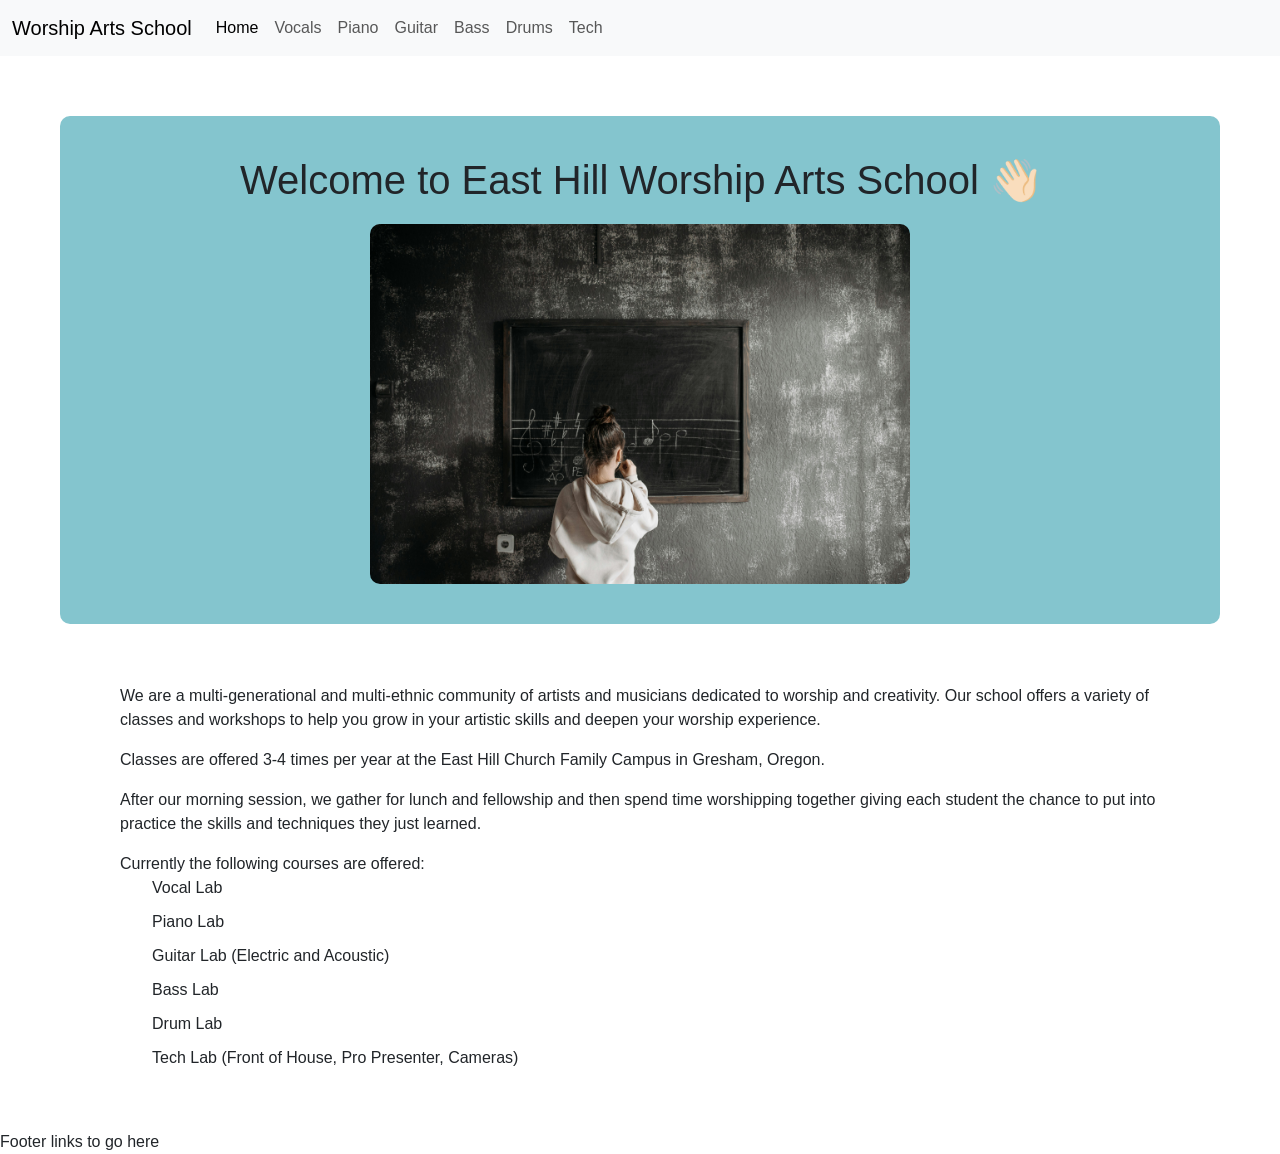
<file: index.html>
<!doctype html>
<html lang="en">
  <head>
    <meta charset="UTF-8" />
    <meta name="viewport" content="width=device-width, initial-scale=1.0" />
    <link
      href="https://cdn.jsdelivr.net/npm/bootstrap@5.3.8/dist/css/bootstrap.min.css"
      rel="stylesheet"
      integrity="sha384-sRIl4kxILFvY47J16cr9ZwB07vP4J8+LH7qKQnuqkuIAvNWLzeN8tE5YBujZqJLB"
      crossorigin="anonymous"
    />
    <script
      src="https://cdn.jsdelivr.net/npm/bootstrap@5.3.8/dist/js/bootstrap.bundle.min.js"
      integrity="sha384-FKyoEForCGlyvwx9Hj09JcYn3nv7wiPVlz7YYwJrWVcXK/BmnVDxM+D2scQbITxI"
      crossorigin="anonymous"
    ></script>
    <link rel="stylesheet" href="src/style.css" />
    <title>Worship Arts School Website | East Hill Church</title>
  </head>
  <body>
    <header>
      <nav class="navbar navbar-expand-lg bg-body-tertiary">
        <div class="container-fluid">
          <a class="navbar-brand" href="#">Worship Arts School</a>
          <button
            class="navbar-toggler"
            type="button"
            data-bs-toggle="collapse"
            data-bs-target="#navbarSupportedContent"
            aria-controls="navbarSupportedContent"
            aria-expanded="false"
            aria-label="Toggle navigation"
          >
            <span class="navbar-toggler-icon"></span>
          </button>
          <div class="collapse navbar-collapse" id="navbarSupportedContent">
            <ul class="navbar-nav me-auto mb-2 mb-lg-0">
              <li class="nav-item">
                <a class="nav-link active" aria-current="page" href="#">Home</a>
              </li>
              <li class="nav-item">
                <a class="nav-link" href="#">Vocals</a>
              </li>
              <li class="nav-item">
                <a class="nav-link" href="#"> Piano </a>
              </li>
              <li class="nav-item">
                <a class="nav-link" href="#">Guitar</a>
              </li>
              <li class="nav-item">
                <a class="nav-link" href="#">Bass</a>
              </li>
              <li class="nav-item">
                <a class="nav-link" href="#">Drums</a>
              </li>
              <li class="nav-item">
                <a class="nav-link" href="#">Tech</a>
              </li>
            </ul>
          </div>
        </div>
      </nav>
    </header>
    <div class="hero">
      <h1>Welcome to East Hill Worship Arts School 👋🏻</h1>
      <img
        src="/images/music-theory.jpg"
        alt="young girl at a chalkboard learning music theory"
      />
    </div>
    <div class="body">
      <p>
        We are a multi-generational and multi-ethnic community of artists and
        musicians dedicated to worship and creativity. Our school offers a
        variety of classes and workshops to help you grow in your artistic
        skills and deepen your worship experience.
      </p>
      <p>
        Classes are offered 3-4 times per year at the East Hill Church Family
        Campus in Gresham, Oregon.
      </p>
      <p>
        After our morning session, we gather for lunch and fellowship and then
        spend time worshipping together giving each student the chance to put
        into practice the skills and techniques they just learned.
      </p>
      <span>
        Currently the following courses are offered:
        <ul>
          <li>Vocal Lab</li>
          <li>Piano Lab</li>
          <li>Guitar Lab (Electric and Acoustic)</li>
          <li>Bass Lab</li>
          <li>Drum Lab</li>
          <li>Tech Lab (Front of House, Pro Presenter, Cameras)</li>
        </ul>
      </span>
    </div>
    <footer>Footer links to go here</footer>
  </body>
</html>
</file>
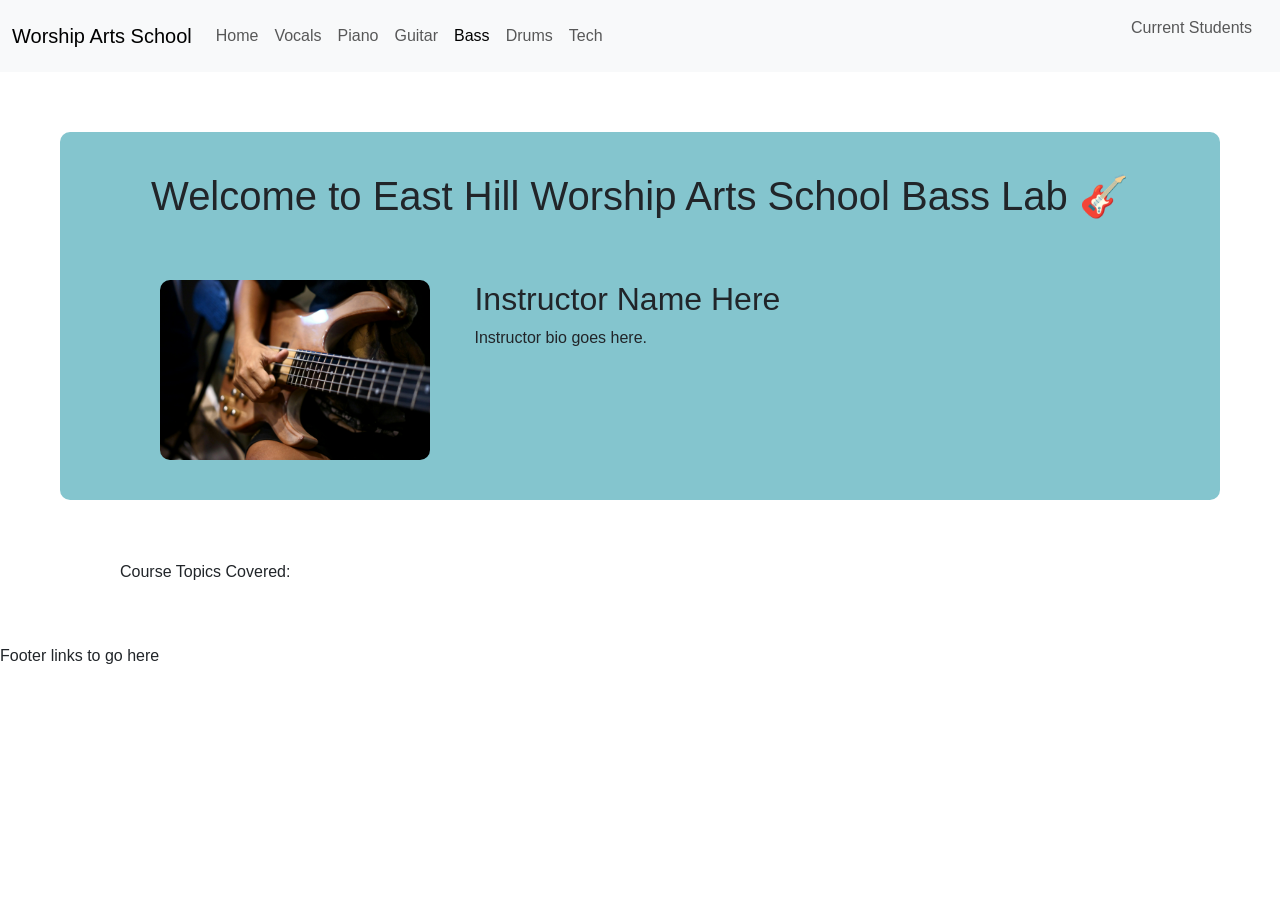
<file: bass.html>
<!doctype html>
<html lang="en">
  <head>
    <meta charset="UTF-8" />
    <meta name="viewport" content="width=device-width, initial-scale=1.0" />
    <link
      href="https://cdn.jsdelivr.net/npm/bootstrap@5.3.8/dist/css/bootstrap.min.css"
      rel="stylesheet"
      integrity="sha384-sRIl4kxILFvY47J16cr9ZwB07vP4J8+LH7qKQnuqkuIAvNWLzeN8tE5YBujZqJLB"
      crossorigin="anonymous"
    />
    <script
      src="https://cdn.jsdelivr.net/npm/bootstrap@5.3.8/dist/js/bootstrap.bundle.min.js"
      integrity="sha384-FKyoEForCGlyvwx9Hj09JcYn3nv7wiPVlz7YYwJrWVcXK/BmnVDxM+D2scQbITxI"
      crossorigin="anonymous"
    ></script>
    <link rel="stylesheet" href="src/style.css" />
    <title>Worship Arts School Bass Lab | East Hill Church</title>
  </head>
  <body>
    <header>
      <nav class="navbar navbar-expand-lg bg-body-tertiary">
        <div class="container-fluid">
          <a class="navbar-brand" href="#">Worship Arts School</a>
          <button
            class="navbar-toggler"
            type="button"
            data-bs-toggle="collapse"
            data-bs-target="#navbarSupportedContent"
            aria-controls="navbarSupportedContent"
            aria-expanded="false"
            aria-label="Toggle navigation"
          >
            <span class="navbar-toggler-icon"></span>
          </button>
          <div class="collapse navbar-collapse" id="navbarSupportedContent">
            <ul class="navbar-nav me-auto mb-2 mb-lg-0">
              <li class="nav-item">
                <a class="nav-link" aria-current="page" href="index.html"
                  >Home</a
                >
              </li>
              <li class="nav-item">
                <a class="nav-link" href="vocals.html">Vocals</a>
              </li>
              <li class="nav-item">
                <a class="nav-link" href="piano.html"> Piano </a>
              </li>
              <li class="nav-item">
                <a class="nav-link" href="guitar.html">Guitar</a>
              </li>
              <li class="nav-item">
                <a class="nav-link active" href="bass.html">Bass</a>
              </li>
              <li class="nav-item">
                <a class="nav-link" href="drums.html">Drums</a>
              </li>
              <li class="nav-item">
                <a class="nav-link" href="tech.html">Tech</a>
              </li>
            </ul>
            <ul>
              <li class="nav-item navbar-nav">
                <a class="nav-link me-2" href="login.html">Current Students</a>
              </li>
            </ul>
          </div>
        </div>
      </nav>
    </header>
    <div class="class-hero">
      <h1>Welcome to East Hill Worship Arts School Bass Lab 🎸</h1>
      <img src="/images/bass-guitar.jpg" alt="bass guitar" />
      <span class="instructor-bio">
        <h2 class="instructor-name">Instructor Name Here</h2>
        <p>Instructor bio goes here.</p>
      </span>
    </div>
    <div class="body">
      <p>Course Topics Covered:</p>
    </div>
    <footer>Footer links to go here</footer>
  </body>
</html>
</file>
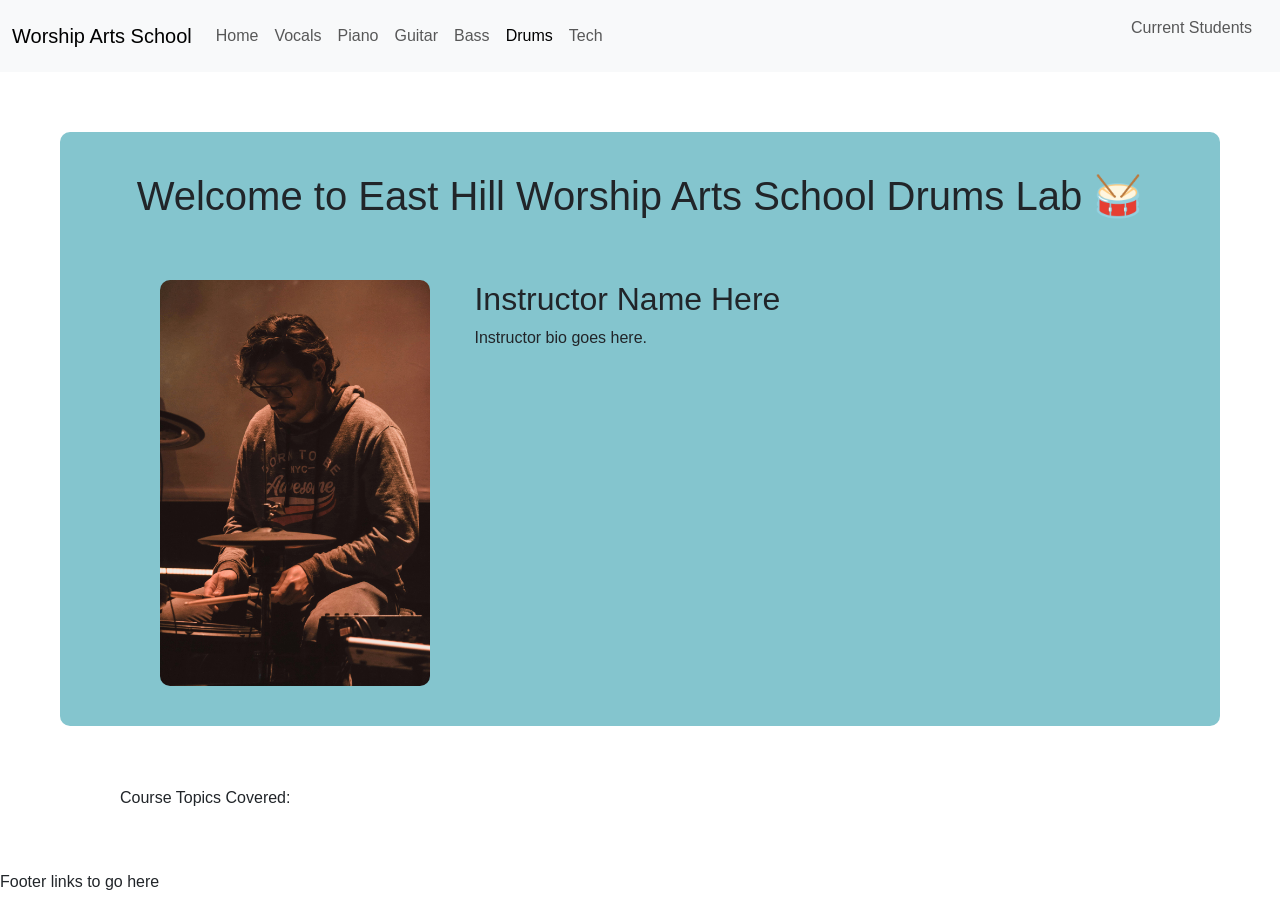
<file: drums.html>
<!doctype html>
<html lang="en">
  <head>
    <meta charset="UTF-8" />
    <meta name="viewport" content="width=device-width, initial-scale=1.0" />
    <link
      href="https://cdn.jsdelivr.net/npm/bootstrap@5.3.8/dist/css/bootstrap.min.css"
      rel="stylesheet"
      integrity="sha384-sRIl4kxILFvY47J16cr9ZwB07vP4J8+LH7qKQnuqkuIAvNWLzeN8tE5YBujZqJLB"
      crossorigin="anonymous"
    />
    <script
      src="https://cdn.jsdelivr.net/npm/bootstrap@5.3.8/dist/js/bootstrap.bundle.min.js"
      integrity="sha384-FKyoEForCGlyvwx9Hj09JcYn3nv7wiPVlz7YYwJrWVcXK/BmnVDxM+D2scQbITxI"
      crossorigin="anonymous"
    ></script>
    <link rel="stylesheet" href="src/style.css" />
    <title>Worship Arts School Drums Lab | East Hill Church</title>
  </head>
  <body>
    <header>
      <nav class="navbar navbar-expand-lg bg-body-tertiary">
        <div class="container-fluid">
          <a class="navbar-brand" href="#">Worship Arts School</a>
          <button
            class="navbar-toggler"
            type="button"
            data-bs-toggle="collapse"
            data-bs-target="#navbarSupportedContent"
            aria-controls="navbarSupportedContent"
            aria-expanded="false"
            aria-label="Toggle navigation"
          >
            <span class="navbar-toggler-icon"></span>
          </button>
          <div class="collapse navbar-collapse" id="navbarSupportedContent">
            <ul class="navbar-nav me-auto mb-2 mb-lg-0">
              <li class="nav-item">
                <a class="nav-link" aria-current="page" href="index.html"
                  >Home</a
                >
              </li>
              <li class="nav-item">
                <a class="nav-link" href="vocals.html">Vocals</a>
              </li>
              <li class="nav-item">
                <a class="nav-link" href="piano.html"> Piano </a>
              </li>
              <li class="nav-item">
                <a class="nav-link" href="guitar.html">Guitar</a>
              </li>
              <li class="nav-item">
                <a class="nav-link" href="bass.html">Bass</a>
              </li>
              <li class="nav-item">
                <a class="nav-link active" href="drums.html">Drums</a>
              </li>
              <li class="nav-item">
                <a class="nav-link" href="tech.html">Tech</a>
              </li>
            </ul>
            <ul>
              <li class="nav-item navbar-nav">
                <a class="nav-link me-2" href="login.html">Current Students</a>
              </li>
            </ul>
          </div>
        </div>
      </nav>
    </header>
    <div class="class-hero">
      <h1>Welcome to East Hill Worship Arts School Drums Lab 🥁</h1>
      <img src="/images/drummer.jpg" alt="drummer" />
      <span class="instructor-bio">
        <h2 class="instructor-name">Instructor Name Here</h2>
        <p>Instructor bio goes here.</p>
      </span>
    </div>
    <div class="body">
      <p>Course Topics Covered:</p>
    </div>
    <footer>Footer links to go here</footer>
  </body>
</html>
</file>
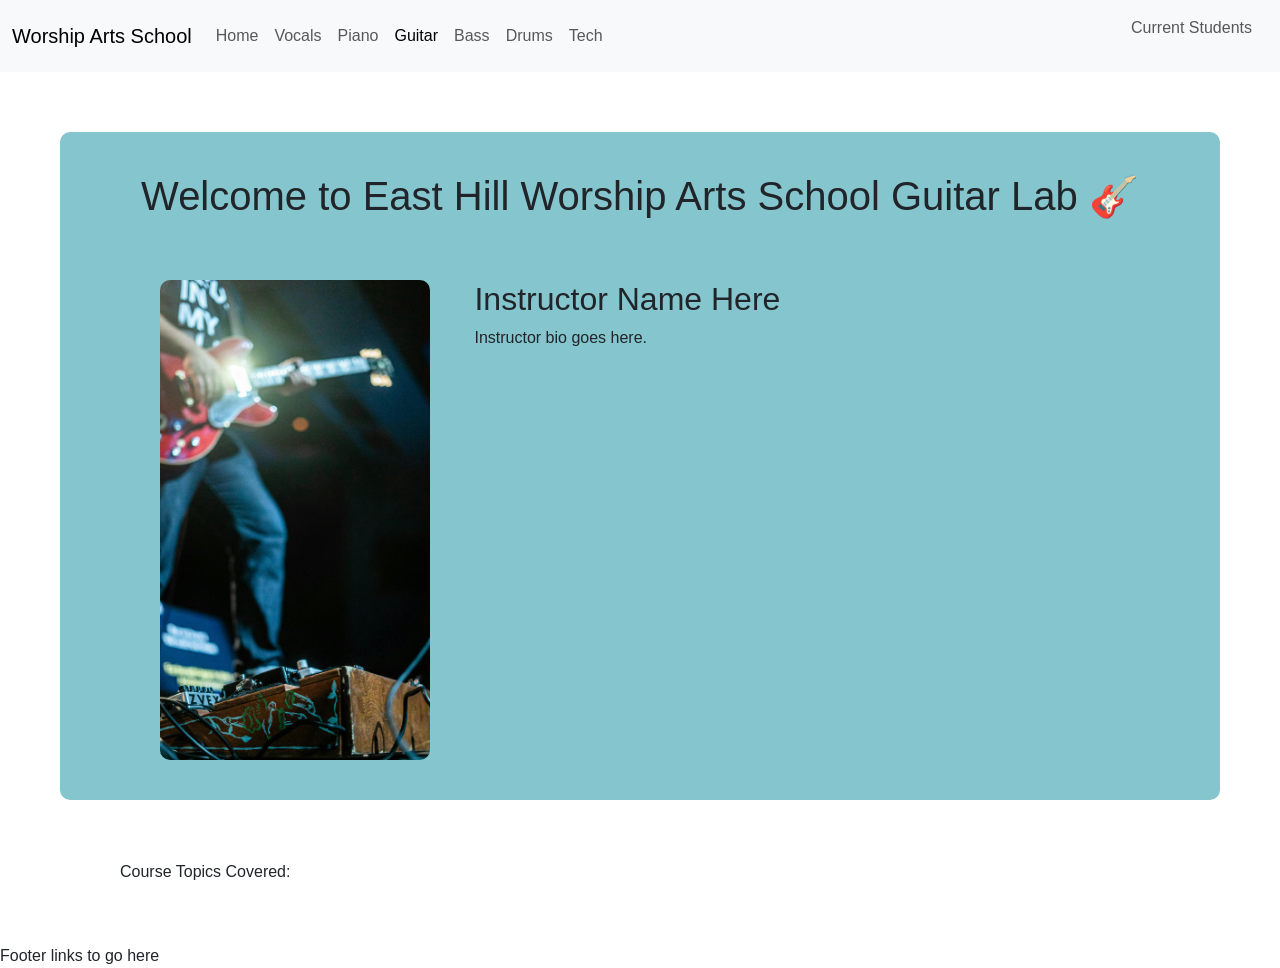
<file: guitar.html>
<!doctype html>
<html lang="en">
  <head>
    <meta charset="UTF-8" />
    <meta name="viewport" content="width=device-width, initial-scale=1.0" />
    <link
      href="https://cdn.jsdelivr.net/npm/bootstrap@5.3.8/dist/css/bootstrap.min.css"
      rel="stylesheet"
      integrity="sha384-sRIl4kxILFvY47J16cr9ZwB07vP4J8+LH7qKQnuqkuIAvNWLzeN8tE5YBujZqJLB"
      crossorigin="anonymous"
    />
    <script
      src="https://cdn.jsdelivr.net/npm/bootstrap@5.3.8/dist/js/bootstrap.bundle.min.js"
      integrity="sha384-FKyoEForCGlyvwx9Hj09JcYn3nv7wiPVlz7YYwJrWVcXK/BmnVDxM+D2scQbITxI"
      crossorigin="anonymous"
    ></script>
    <link rel="stylesheet" href="src/style.css" />
    <title>Worship Arts School Guitar Lab | East Hill Church</title>
  </head>
  <body>
    <header>
      <nav class="navbar navbar-expand-lg bg-body-tertiary">
        <div class="container-fluid">
          <a class="navbar-brand" href="#">Worship Arts School</a>
          <button
            class="navbar-toggler"
            type="button"
            data-bs-toggle="collapse"
            data-bs-target="#navbarSupportedContent"
            aria-controls="navbarSupportedContent"
            aria-expanded="false"
            aria-label="Toggle navigation"
          >
            <span class="navbar-toggler-icon"></span>
          </button>
          <div class="collapse navbar-collapse" id="navbarSupportedContent">
            <ul class="navbar-nav me-auto mb-2 mb-lg-0">
              <li class="nav-item">
                <a class="nav-link" aria-current="page" href="index.html"
                  >Home</a
                >
              </li>
              <li class="nav-item">
                <a class="nav-link" href="vocals.html">Vocals</a>
              </li>
              <li class="nav-item">
                <a class="nav-link" href="piano.html"> Piano </a>
              </li>
              <li class="nav-item">
                <a class="nav-link active" href="guitar.html">Guitar</a>
              </li>
              <li class="nav-item">
                <a class="nav-link" href="bass.html">Bass</a>
              </li>
              <li class="nav-item">
                <a class="nav-link" href="drums.html">Drums</a>
              </li>
              <li class="nav-item">
                <a class="nav-link" href="tech.html">Tech</a>
              </li>
            </ul>
            <ul>
              <li class="nav-item navbar-nav">
                <a class="nav-link me-2" href="login.html">Current Students</a>
              </li>
            </ul>
          </div>
        </div>
      </nav>
    </header>
    <div class="class-hero">
      <h1>Welcome to East Hill Worship Arts School Guitar Lab 🎸</h1>
      <img src="/images/electric-guitar.jpg" alt="electric guitar" />
      <span class="instructor-bio">
        <h2 class="instructor-name">Instructor Name Here</h2>
        <p>Instructor bio goes here.</p>
      </span>
    </div>
    <div class="body">
      <p>Course Topics Covered:</p>
    </div>
    <footer>Footer links to go here</footer>
  </body>
</html>
</file>
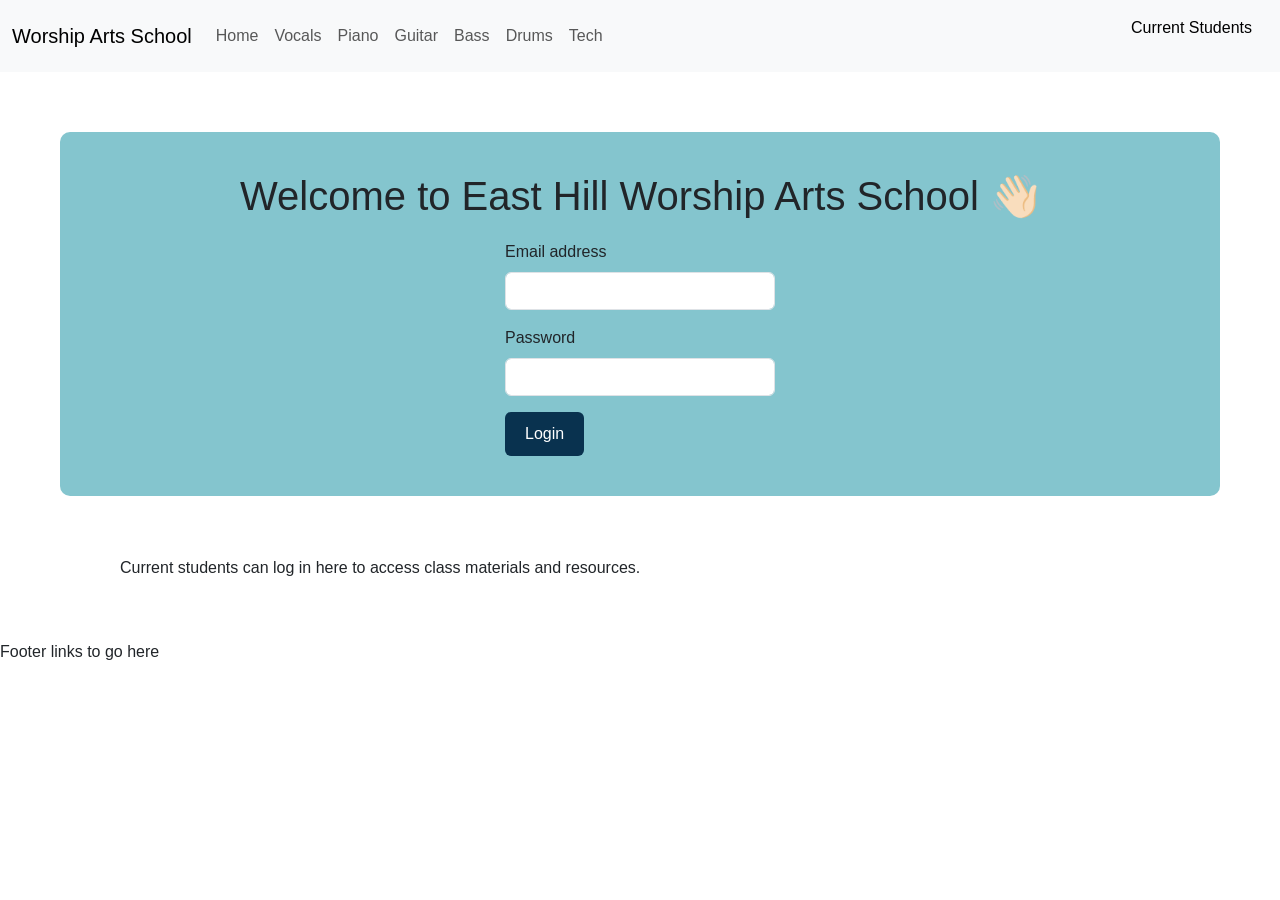
<file: login.html>
<!doctype html>
<html lang="en">
  <head>
    <meta charset="UTF-8" />
    <meta name="viewport" content="width=device-width, initial-scale=1.0" />
    <link
      href="https://cdn.jsdelivr.net/npm/bootstrap@5.3.8/dist/css/bootstrap.min.css"
      rel="stylesheet"
      integrity="sha384-sRIl4kxILFvY47J16cr9ZwB07vP4J8+LH7qKQnuqkuIAvNWLzeN8tE5YBujZqJLB"
      crossorigin="anonymous"
    />
    <script
      src="https://cdn.jsdelivr.net/npm/bootstrap@5.3.8/dist/js/bootstrap.bundle.min.js"
      integrity="sha384-FKyoEForCGlyvwx9Hj09JcYn3nv7wiPVlz7YYwJrWVcXK/BmnVDxM+D2scQbITxI"
      crossorigin="anonymous"
    ></script>
    <link rel="stylesheet" href="src/style.css" />
    <title>Worship Arts School Website | East Hill Church</title>
  </head>
  <body>
    <header>
      <nav class="navbar navbar-expand-lg bg-body-tertiary">
        <div class="container-fluid">
          <a class="navbar-brand" href="#">Worship Arts School</a>
          <button
            class="navbar-toggler"
            type="button"
            data-bs-toggle="collapse"
            data-bs-target="#navbarSupportedContent"
            aria-controls="navbarSupportedContent"
            aria-expanded="false"
            aria-label="Toggle navigation"
          >
            <span class="navbar-toggler-icon"></span>
          </button>
          <div class="collapse navbar-collapse" id="navbarSupportedContent">
            <ul class="navbar-nav me-auto mb-2 mb-lg-0">
              <li class="nav-item">
                <a class="nav-link" aria-current="page" href="index.html"
                  >Home</a
                >
              </li>
              <li class="nav-item">
                <a class="nav-link" href="vocals.html">Vocals</a>
              </li>
              <li class="nav-item">
                <a class="nav-link" href="piano.html"> Piano </a>
              </li>
              <li class="nav-item">
                <a class="nav-link" href="#">Guitar</a>
              </li>
              <li class="nav-item">
                <a class="nav-link" href="#">Bass</a>
              </li>
              <li class="nav-item">
                <a class="nav-link" href="#">Drums</a>
              </li>
              <li class="nav-item">
                <a class="nav-link" href="#">Tech</a>
              </li>
            </ul>
            <ul>
              <li class="nav-item navbar-nav">
                <a class="nav-link me-2 active" href="#">Current Students</a>
              </li>
            </ul>
          </div>
        </div>
      </nav>
    </header>
    <div class="hero">
      <h1>Welcome to East Hill Worship Arts School 👋🏻</h1>
      <form class="login-form" action="login" method="post">
        <div class="mb-3">
          <label for="email" class="form-label">Email address</label>
          <input
            type="email"
            class="form-control"
            id="email"
            name="email"
            required
          />
        </div>
        <div class="mb-3">
          <label for="password" class="form-label">Password</label>
          <input
            type="password"
            class="form-control"
            id="password"
            name="password"
            required
          />
        </div>
        <button type="submit" class="login-button">Login</button>
      </form>
    </div>
    <div class="body">
      <p>
        Current students can log in here to access class materials and
        resources.
      </p>
    </div>
    <footer>Footer links to go here</footer>
  </body>
</html>
</file>
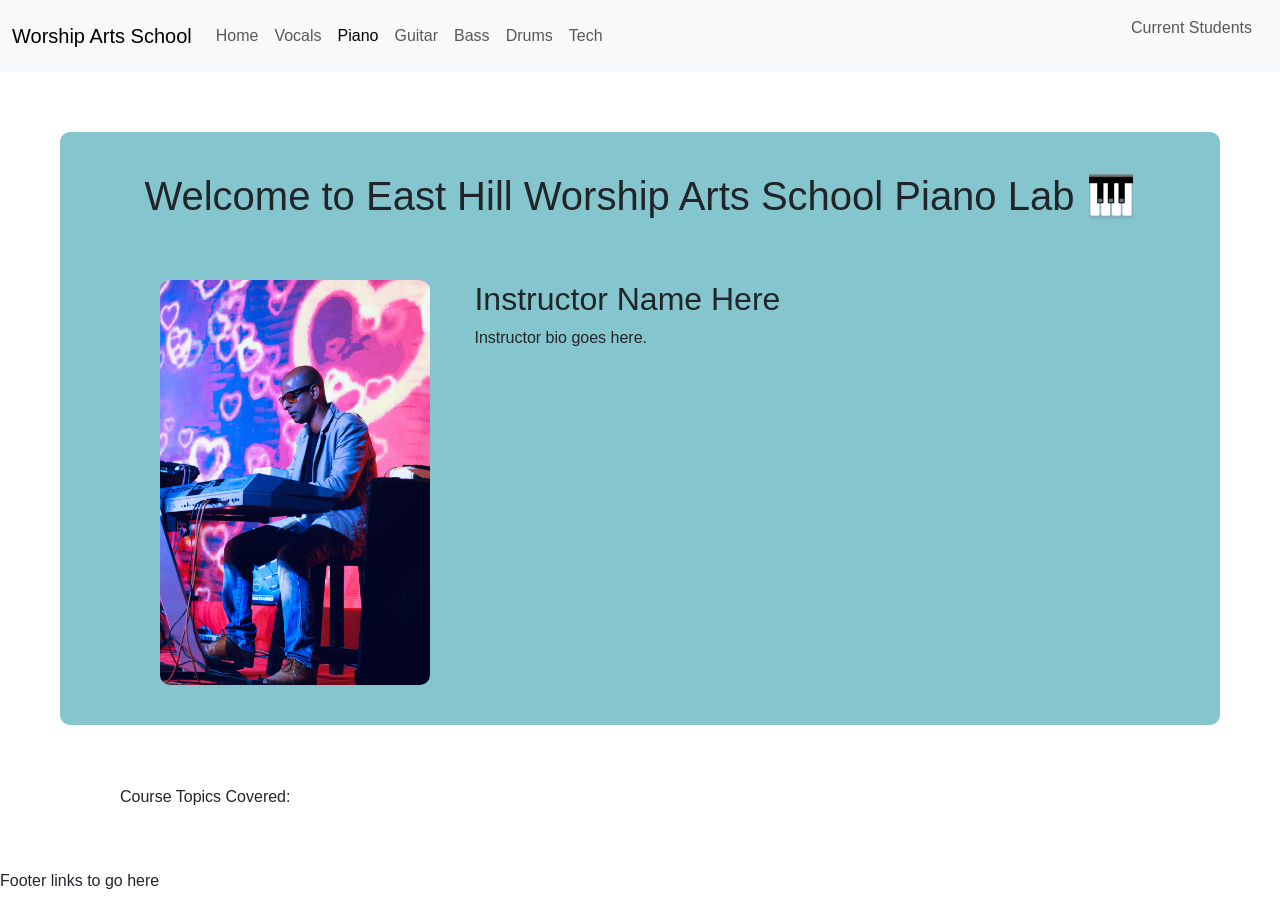
<file: piano.html>
<!doctype html>
<html lang="en">
  <head>
    <meta charset="UTF-8" />
    <meta name="viewport" content="width=device-width, initial-scale=1.0" />
    <link
      href="https://cdn.jsdelivr.net/npm/bootstrap@5.3.8/dist/css/bootstrap.min.css"
      rel="stylesheet"
      integrity="sha384-sRIl4kxILFvY47J16cr9ZwB07vP4J8+LH7qKQnuqkuIAvNWLzeN8tE5YBujZqJLB"
      crossorigin="anonymous"
    />
    <script
      src="https://cdn.jsdelivr.net/npm/bootstrap@5.3.8/dist/js/bootstrap.bundle.min.js"
      integrity="sha384-FKyoEForCGlyvwx9Hj09JcYn3nv7wiPVlz7YYwJrWVcXK/BmnVDxM+D2scQbITxI"
      crossorigin="anonymous"
    ></script>
    <link rel="stylesheet" href="src/style.css" />
    <title>Worship Arts School Piano Lab | East Hill Church</title>
  </head>
  <body>
    <header>
      <nav class="navbar navbar-expand-lg bg-body-tertiary">
        <div class="container-fluid">
          <a class="navbar-brand" href="#">Worship Arts School</a>
          <button
            class="navbar-toggler"
            type="button"
            data-bs-toggle="collapse"
            data-bs-target="#navbarSupportedContent"
            aria-controls="navbarSupportedContent"
            aria-expanded="false"
            aria-label="Toggle navigation"
          >
            <span class="navbar-toggler-icon"></span>
          </button>
          <div class="collapse navbar-collapse" id="navbarSupportedContent">
            <ul class="navbar-nav me-auto mb-2 mb-lg-0">
              <li class="nav-item">
                <a class="nav-link" aria-current="page" href="index.html"
                  >Home</a
                >
              </li>
              <li class="nav-item">
                <a class="nav-link" href="vocals.html">Vocals</a>
              </li>
              <li class="nav-item">
                <a class="nav-link active" href="piano.html"> Piano </a>
              </li>
              <li class="nav-item">
                <a class="nav-link" href="guitar.html">Guitar</a>
              </li>
              <li class="nav-item">
                <a class="nav-link" href="bass.html">Bass</a>
              </li>
              <li class="nav-item">
                <a class="nav-link" href="drums.html">Drums</a>
              </li>
              <li class="nav-item">
                <a class="nav-link" href="tech.html">Tech</a>
              </li>
            </ul>
            <ul>
              <li class="nav-item navbar-nav">
                <a class="nav-link me-2" href="login.html">Current Students</a>
              </li>
            </ul>
          </div>
        </div>
      </nav>
    </header>
    <div class="class-hero">
      <h1>Welcome to East Hill Worship Arts School Piano Lab 🎹</h1>
      <img src="/images/pianist.jpg" alt="pianist playing piano" />
      <span class="instructor-bio">
        <h2 class="instructor-name">Instructor Name Here</h2>
        <p>Instructor bio goes here.</p>
      </span>
    </div>
    <div class="body">
      <p>Course Topics Covered:</p>
    </div>
    <footer>Footer links to go here</footer>
  </body>
</html>
</file>
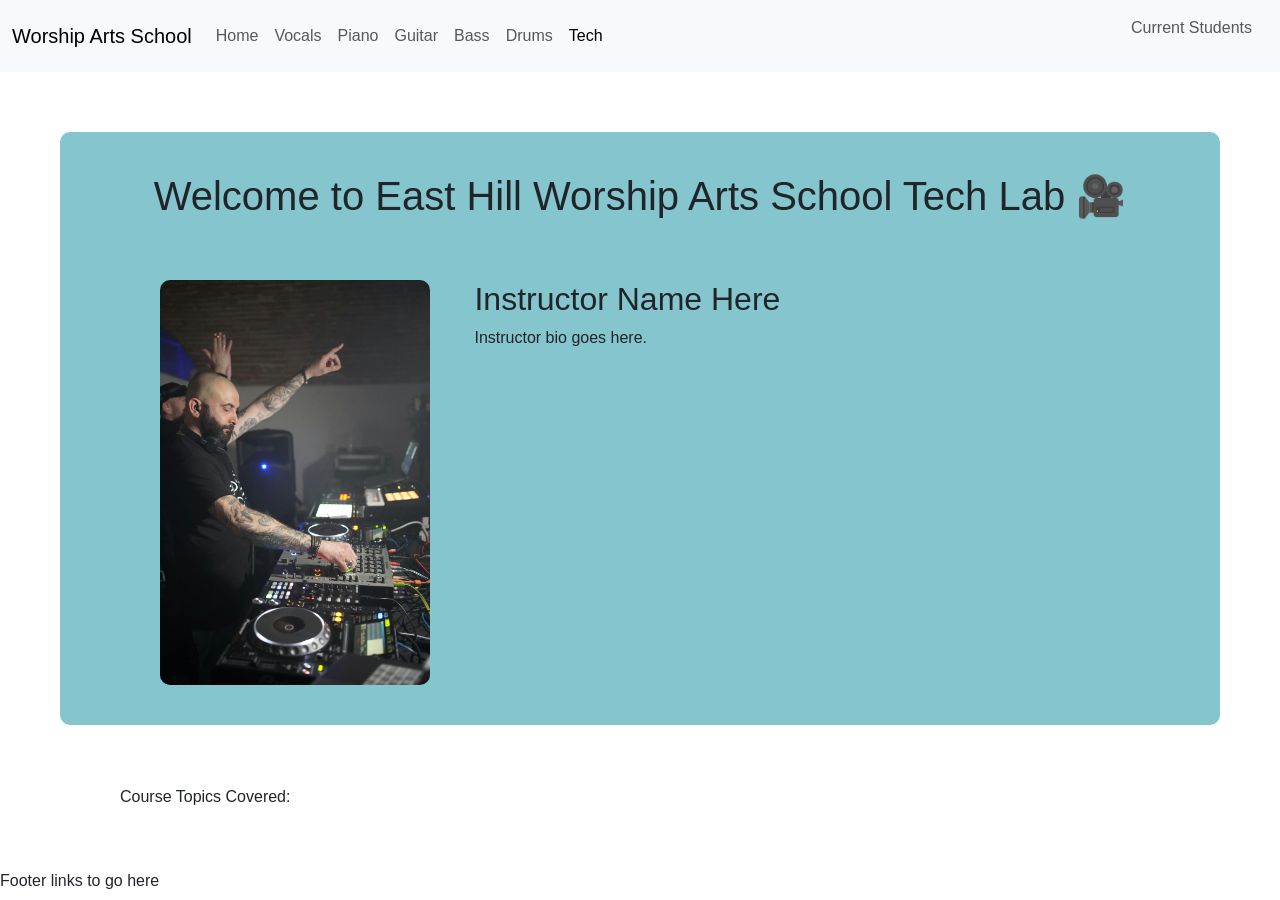
<file: tech.html>
<!doctype html>
<html lang="en">
  <head>
    <meta charset="UTF-8" />
    <meta name="viewport" content="width=device-width, initial-scale=1.0" />
    <link
      href="https://cdn.jsdelivr.net/npm/bootstrap@5.3.8/dist/css/bootstrap.min.css"
      rel="stylesheet"
      integrity="sha384-sRIl4kxILFvY47J16cr9ZwB07vP4J8+LH7qKQnuqkuIAvNWLzeN8tE5YBujZqJLB"
      crossorigin="anonymous"
    />
    <script
      src="https://cdn.jsdelivr.net/npm/bootstrap@5.3.8/dist/js/bootstrap.bundle.min.js"
      integrity="sha384-FKyoEForCGlyvwx9Hj09JcYn3nv7wiPVlz7YYwJrWVcXK/BmnVDxM+D2scQbITxI"
      crossorigin="anonymous"
    ></script>
    <link rel="stylesheet" href="src/style.css" />
    <title>Worship Arts School Tech Lab | East Hill Church</title>
  </head>
  <body>
    <header>
      <nav class="navbar navbar-expand-lg bg-body-tertiary">
        <div class="container-fluid">
          <a class="navbar-brand" href="#">Worship Arts School</a>
          <button
            class="navbar-toggler"
            type="button"
            data-bs-toggle="collapse"
            data-bs-target="#navbarSupportedContent"
            aria-controls="navbarSupportedContent"
            aria-expanded="false"
            aria-label="Toggle navigation"
          >
            <span class="navbar-toggler-icon"></span>
          </button>
          <div class="collapse navbar-collapse" id="navbarSupportedContent">
            <ul class="navbar-nav me-auto mb-2 mb-lg-0">
              <li class="nav-item">
                <a class="nav-link" aria-current="page" href="index.html"
                  >Home</a
                >
              </li>
              <li class="nav-item">
                <a class="nav-link" href="vocals.html">Vocals</a>
              </li>
              <li class="nav-item">
                <a class="nav-link" href="piano.html"> Piano </a>
              </li>
              <li class="nav-item">
                <a class="nav-link" href="guitar.html">Guitar</a>
              </li>
              <li class="nav-item">
                <a class="nav-link" href="bass.html">Bass</a>
              </li>
              <li class="nav-item">
                <a class="nav-link" href="drums.html">Drums</a>
              </li>
              <li class="nav-item">
                <a class="nav-link active" href="tech.html">Tech</a>
              </li>
            </ul>
            <ul>
              <li class="nav-item navbar-nav">
                <a class="nav-link me-2" href="login.html">Current Students</a>
              </li>
            </ul>
          </div>
        </div>
      </nav>
    </header>
    <div class="class-hero">
      <h1>Welcome to East Hill Worship Arts School Tech Lab 🎥</h1>
      <img src="/images/front-of-house.jpg" alt="front of house" />
      <span class="instructor-bio">
        <h2 class="instructor-name">Instructor Name Here</h2>
        <p>Instructor bio goes here.</p>
      </span>
    </div>
    <div class="body">
      <p>Course Topics Covered:</p>
    </div>
    <footer>Footer links to go here</footer>
  </body>
</html>
</file>
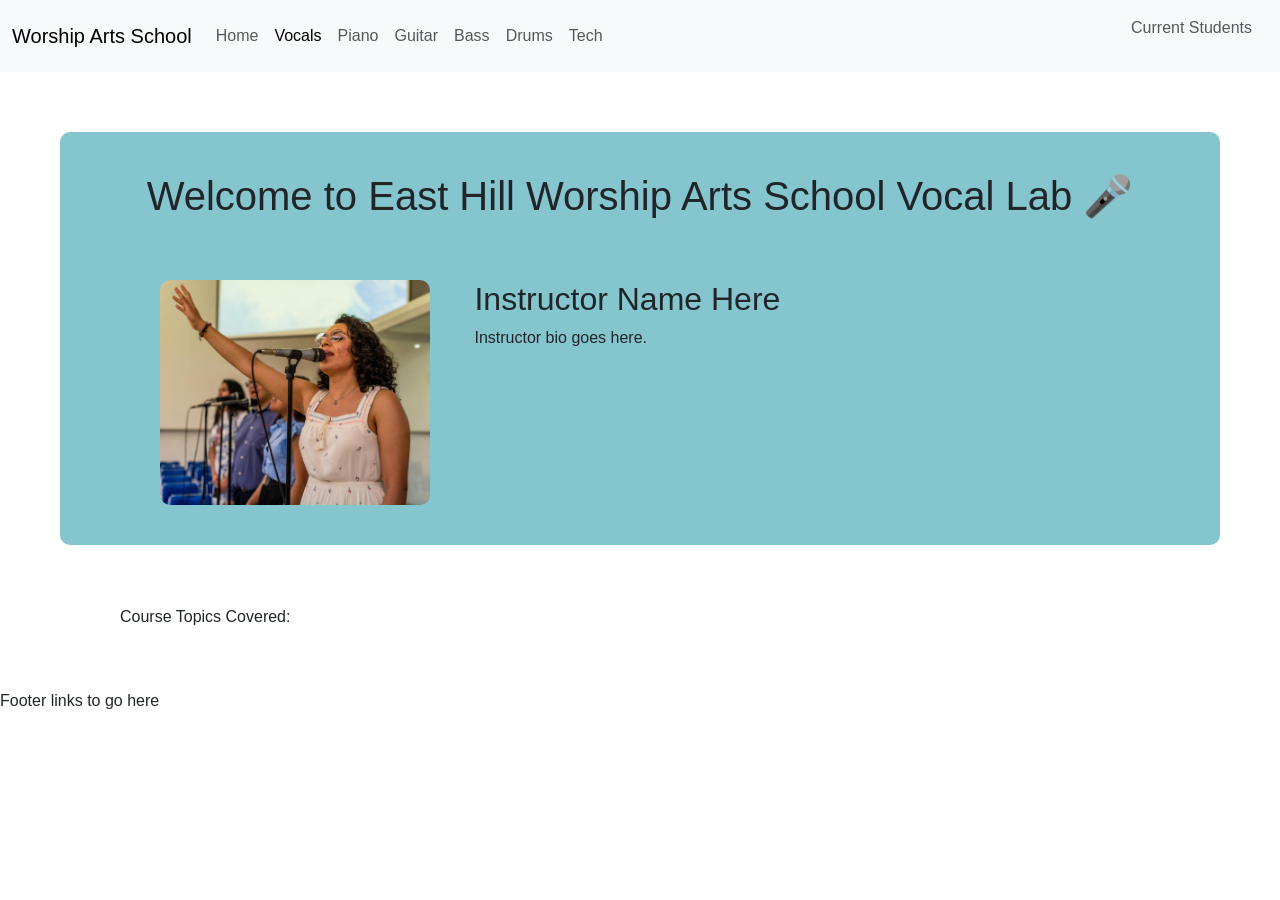
<file: vocals.html>
<!doctype html>
<html lang="en">
  <head>
    <meta charset="UTF-8" />
    <meta name="viewport" content="width=device-width, initial-scale=1.0" />
    <link
      href="https://cdn.jsdelivr.net/npm/bootstrap@5.3.8/dist/css/bootstrap.min.css"
      rel="stylesheet"
      integrity="sha384-sRIl4kxILFvY47J16cr9ZwB07vP4J8+LH7qKQnuqkuIAvNWLzeN8tE5YBujZqJLB"
      crossorigin="anonymous"
    />
    <script
      src="https://cdn.jsdelivr.net/npm/bootstrap@5.3.8/dist/js/bootstrap.bundle.min.js"
      integrity="sha384-FKyoEForCGlyvwx9Hj09JcYn3nv7wiPVlz7YYwJrWVcXK/BmnVDxM+D2scQbITxI"
      crossorigin="anonymous"
    ></script>
    <link rel="stylesheet" href="src/style.css" />
    <title>Worship Arts School Vocal Lab | East Hill Church</title>
  </head>
  <body>
    <header>
      <nav class="navbar navbar-expand-lg bg-body-tertiary">
        <div class="container-fluid">
          <a class="navbar-brand" href="#">Worship Arts School</a>
          <button
            class="navbar-toggler"
            type="button"
            data-bs-toggle="collapse"
            data-bs-target="#navbarSupportedContent"
            aria-controls="navbarSupportedContent"
            aria-expanded="false"
            aria-label="Toggle navigation"
          >
            <span class="navbar-toggler-icon"></span>
          </button>
          <div class="collapse navbar-collapse" id="navbarSupportedContent">
            <ul class="navbar-nav me-auto mb-2 mb-lg-0">
              <li class="nav-item">
                <a class="nav-link" aria-current="page" href="index.html"
                  >Home</a
                >
              </li>
              <li class="nav-item">
                <a class="nav-link active" href="vocals.html">Vocals</a>
              </li>
              <li class="nav-item">
                <a class="nav-link" href="piano.html"> Piano </a>
              </li>
              <li class="nav-item">
                <a class="nav-link" href="guitar.html">Guitar</a>
              </li>
              <li class="nav-item">
                <a class="nav-link" href="bass.html">Bass</a>
              </li>
              <li class="nav-item">
                <a class="nav-link" href="drums.html">Drums</a>
              </li>
              <li class="nav-item">
                <a class="nav-link" href="tech.html">Tech</a>
              </li>
            </ul>
            <ul>
              <li class="nav-item navbar-nav">
                <a class="nav-link me-2" href="login.html">Current Students</a>
              </li>
            </ul>
          </div>
        </div>
      </nav>
    </header>
    <div class="class-hero">
      <h1>Welcome to East Hill Worship Arts School Vocal Lab 🎤</h1>
      <img src="/images/vocalists.jpg" alt="vocalists singing in microphones" />
      <span class="instructor-bio">
        <h2 class="instructor-name">Instructor Name Here</h2>
        <p>Instructor bio goes here.</p>
      </span>
    </div>
    <div class="body">
      <p>Course Topics Covered:</p>
    </div>
    <footer>Footer links to go here</footer>
  </body>
</html>
</file>
<file: src/style.css>
body {
  font-family: sans-serif;
  background-color: #ffffff;
}

.hero {
  background-color: #84c5ce;
  padding: 40px;
  margin: 60px;
  border-radius: 10px;
}

.hero h1 {
  font-size: 40px;
  text-align: center;
  margin-bottom: 20px;
}

.hero img {
  width: 50%;
  margin: 0 auto;
  display: block;
  border-radius: 10px;
}

.body {
  padding: 0 60px;
  margin-left: 60px;
  margin-right: 60px;
  margin-bottom: 60px;
}

.body ul {
  list-style: none;
}
.body li {
  margin-bottom: 10px;
}

.class-hero {
  background-color: #84c5ce;
  padding: 40px;
  margin: 60px;
  border-radius: 10px;
}
.class-hero h1 {
  font-size: 40px;
  text-align: center;
  margin-bottom: 60px;
}

.class-hero img {
  width: 25%;
  border-radius: 10px;
  margin-left: 60px;
}

.instructor-bio {
  display: inline-block;
  width: 50%;
  vertical-align: top;
  margin-left: 40px;
}

.login-form {
  margin: 0 auto;
  max-width: 25%;
}

.login-button {
  border-radius: 6px;
  border: none;
  background-color: #09324f;
  color: white;
  padding: 10px 20px;
}
</file>
